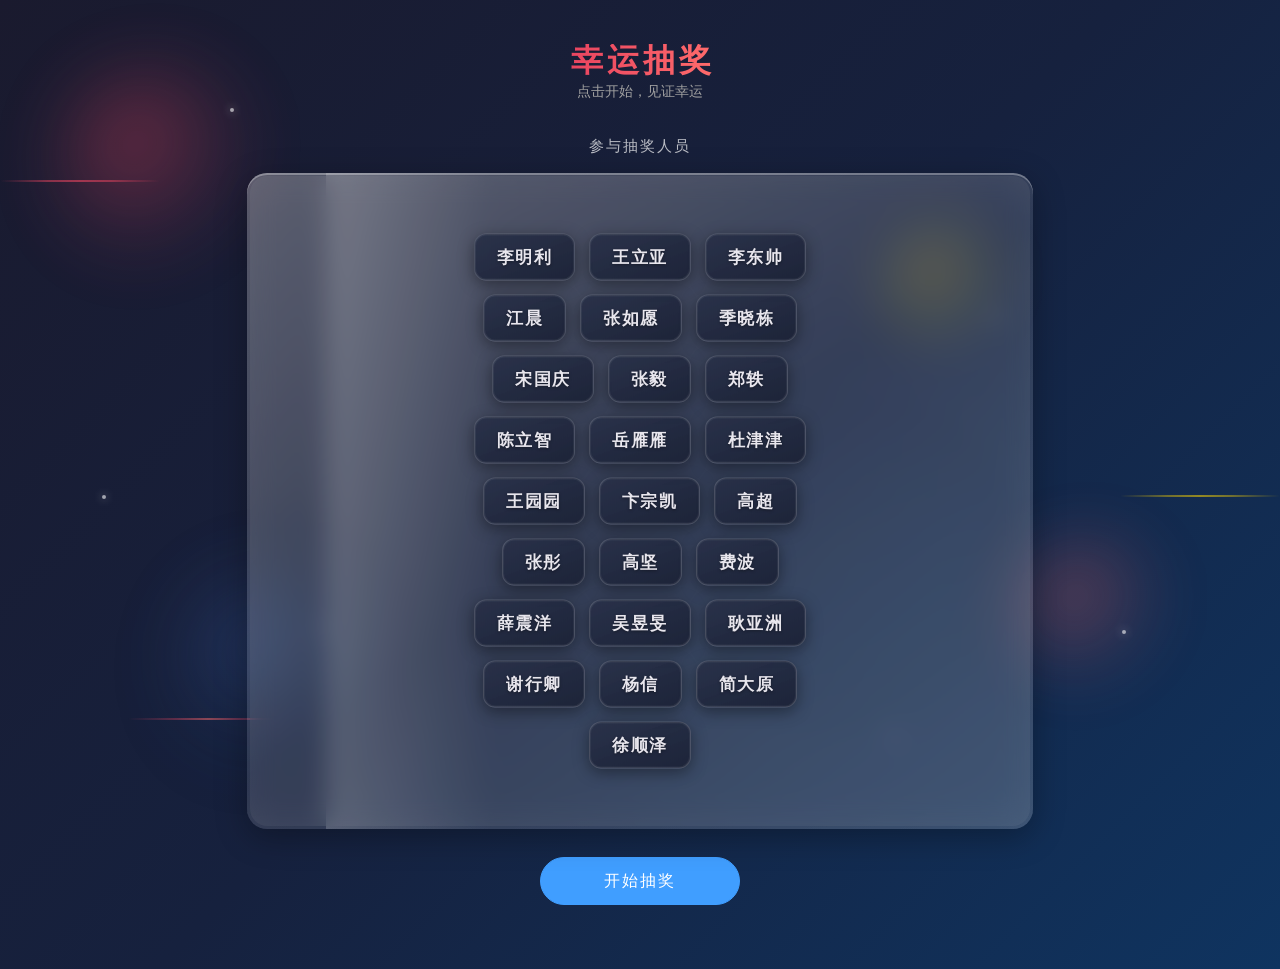
<file: index.html>
<!DOCTYPE html><html><head><meta charset=utf-8><meta name=viewport content="width=device-width,initial-scale=1,maximum-scale=5,user-scalable=yes"><meta http-equiv=pragram content=no-cache><meta http-equiv=cache-control content="no-cache, no-store, must-revalidate"><meta http-equiv=expires content=0><link rel="shortcut icon" type=image/x-icon href=static/logo.png><link rel=stylesheet href=https://at.alicdn.com/t/font_1484703_ko1b5clv6zm.css><title>ABD慧眼数据</title><link href=./static/css/app.cccb3840b86117b5d65b3ac1a3bf4080.css rel=stylesheet></head><body><div id=app></div><script type=text/javascript src=./static/js/manifest.cde472bdcd215358e18e1773016783391.js></script><script type=text/javascript src=./static/js/vendor.e8c8d9fe3d7d5911f1ca1773016783391.js></script><script type=text/javascript src=./static/js/app.bbbebbe4673c86b14e281773016783391.js></script></body></html>
</file>
